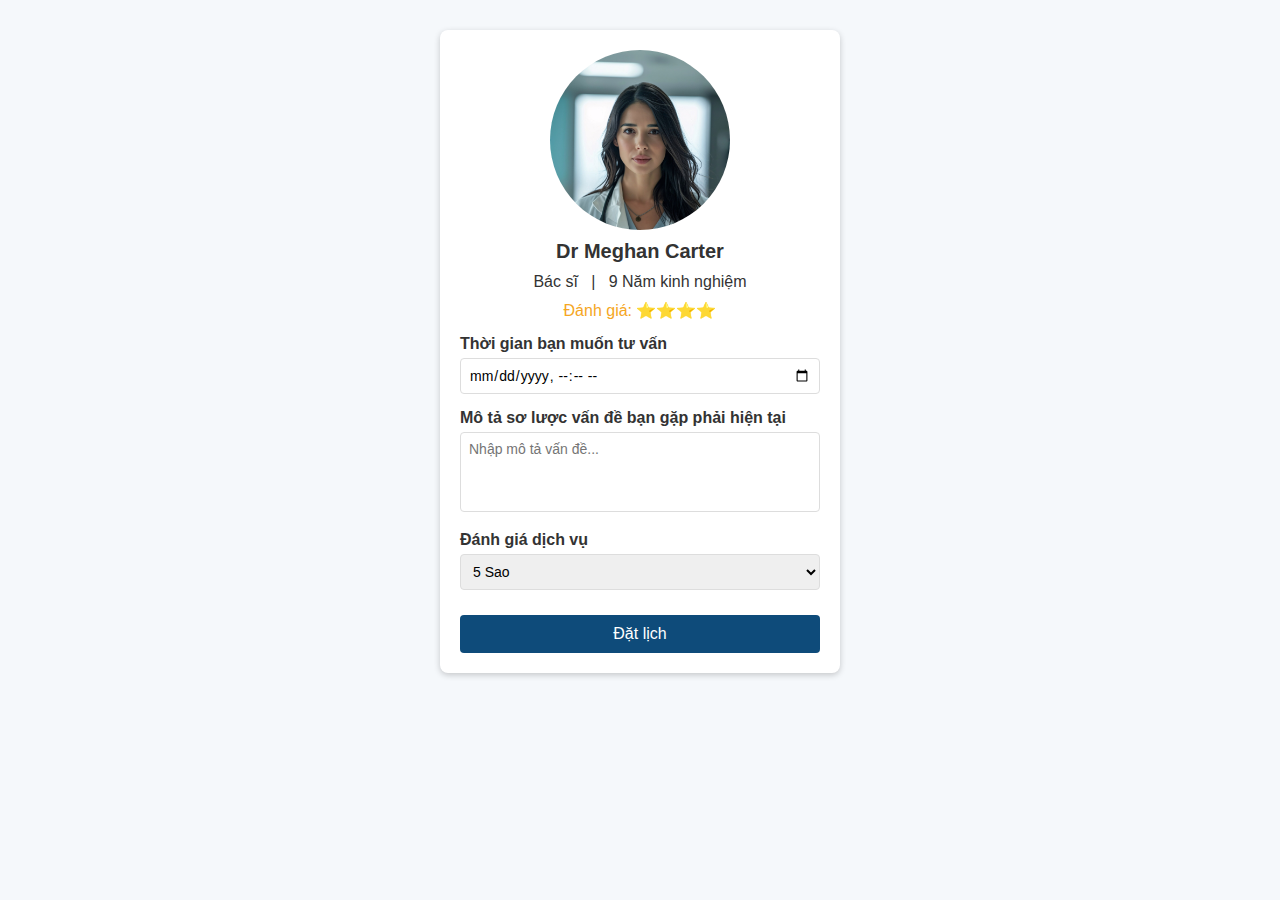
<file: order.doctor1.html>
<!DOCTYPE html>
<html lang="en">

<head>
    <meta charset="UTF-8">
    <meta name="viewport" content="width=device-width, initial-scale=1.0">
    <title>Đặt lịch tư vấn - SoulSync</title>
    <link rel="stylesheet" href="./assets/css/order.doctor.css">
    <link rel="stylesheet" href="./assets/css/reset.css">

</head>

<body>

    <main>
        <section class="consultation-card">
            <div class="profile">
                <div class="profile">
                    <div style="background-image: url('./assets/img/doctor/doctor1.png');" alt="Dr Meghan Carter"
                        class="profile-img">
                    </div>
                    <h2>Dr Meghan Carter</h2>
                    <p>Bác sĩ &nbsp; | &nbsp; 9 Năm kinh nghiệm</p>
                    <p class="rating">Đánh giá: ⭐⭐⭐⭐</p>
                </div>
                <div class="form">
                    <div class="form-group">
                        <label>Thời gian bạn muốn tư vấn</label>
                        <input type="datetime-local">
                    </div>
                    <div class="form-group">
                        <label>Mô tả sơ lược vấn đề bạn gặp phải hiện tại</label>
                        <textarea placeholder="Nhập mô tả vấn đề..."></textarea>
                    </div>
                    <div class="form-group">
                        <label>Đánh giá dịch vụ</label>
                        <select>
                            <option value="5">5 Sao</option>
                            <option value="4">4 Sao</option>
                            <option value="3">3 Sao</option>
                            <option value="2">2 Sao</option>
                            <option value="1">1 Sao</option>
                        </select>
                    </div>
                    <button class="submit-btn" id="sendEmailButton">Đặt lịch</button>
                </div>
        </section>
    </main>
    <script src="./assets/js/doctorscript.js"></script>
</body>

</html>
</file>
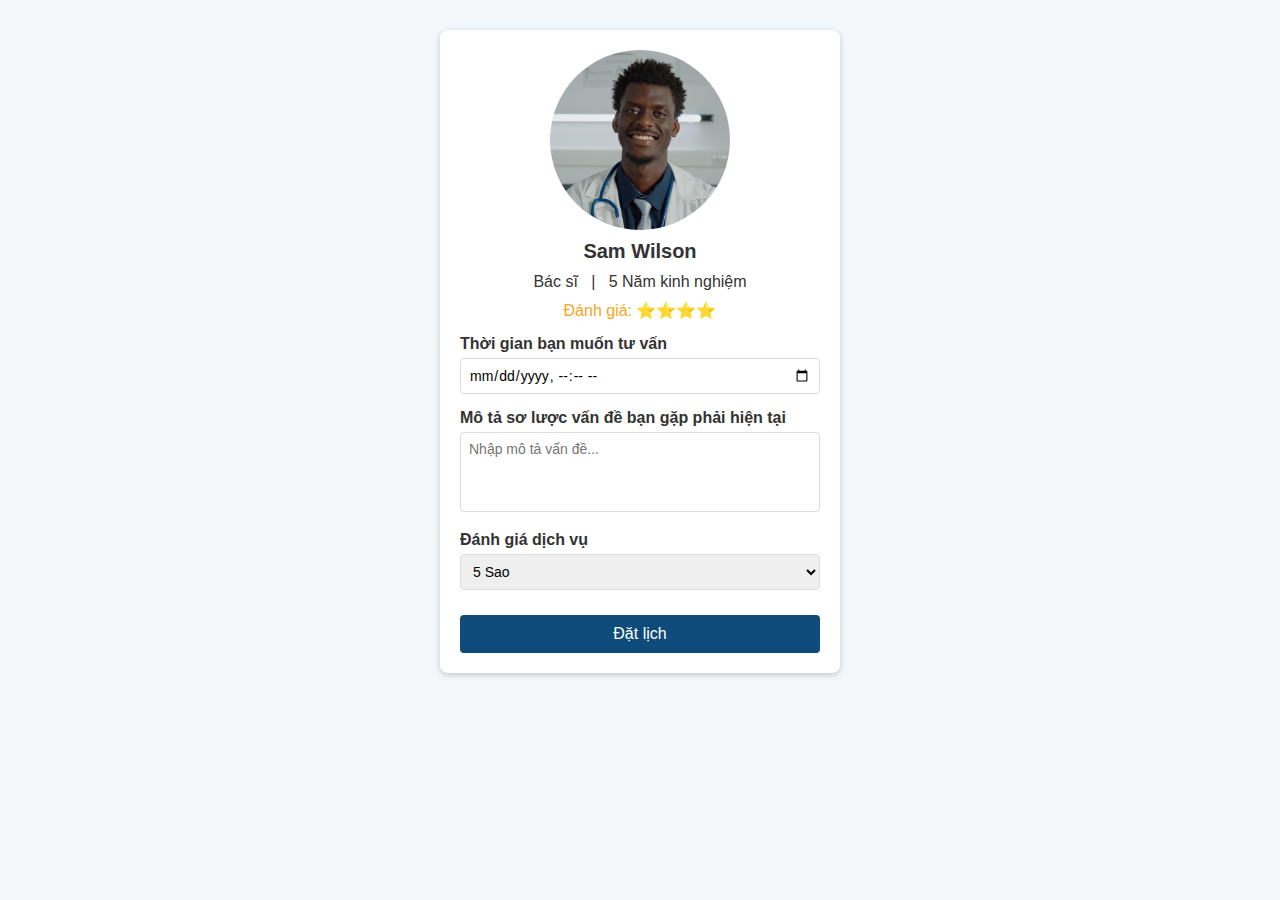
<file: order.doctor2.html>
<!DOCTYPE html>
<html lang="en">

<head>
    <meta charset="UTF-8">
    <meta name="viewport" content="width=device-width, initial-scale=1.0">
    <title>Đặt lịch tư vấn - SoulSync</title>
    <link rel="stylesheet" href="./assets/css/order.doctor.css">

</head>

<body>

    <main>
        <section class="consultation-card">
            <div class="profile">
                <div class="profile">
                    <div style="background-image: url('./assets/img/doctor/doctor2.png');" alt="Dr Meghan Carter"
                        class="profile-img">
                    </div>
                    <h2>Sam Wilson</h2>
                    <p>Bác sĩ &nbsp; | &nbsp; 5 Năm kinh nghiệm</p>
                    <p class="rating">Đánh giá: ⭐⭐⭐⭐</p>
                </div>
                <div class="form">
                    <div class="form-group">
                        <label>Thời gian bạn muốn tư vấn</label>
                        <input type="datetime-local">
                    </div>
                    <div class="form-group">
                        <label>Mô tả sơ lược vấn đề bạn gặp phải hiện tại</label>
                        <textarea placeholder="Nhập mô tả vấn đề..."></textarea>
                    </div>
                    <div class="form-group">
                        <label>Đánh giá dịch vụ</label>
                        <select>
                            <option value="5">5 Sao</option>
                            <option value="4">4 Sao</option>
                            <option value="3">3 Sao</option>
                            <option value="2">2 Sao</option>
                            <option value="1">1 Sao</option>
                        </select>
                    </div>
                    <button class="submit-btn" id="sendEmailButton">Đặt lịch</button>
                </div>
        </section>
    </main>
    <script src="./assets/js/doctorscript.js"></script>
</body>

</html>
</file>
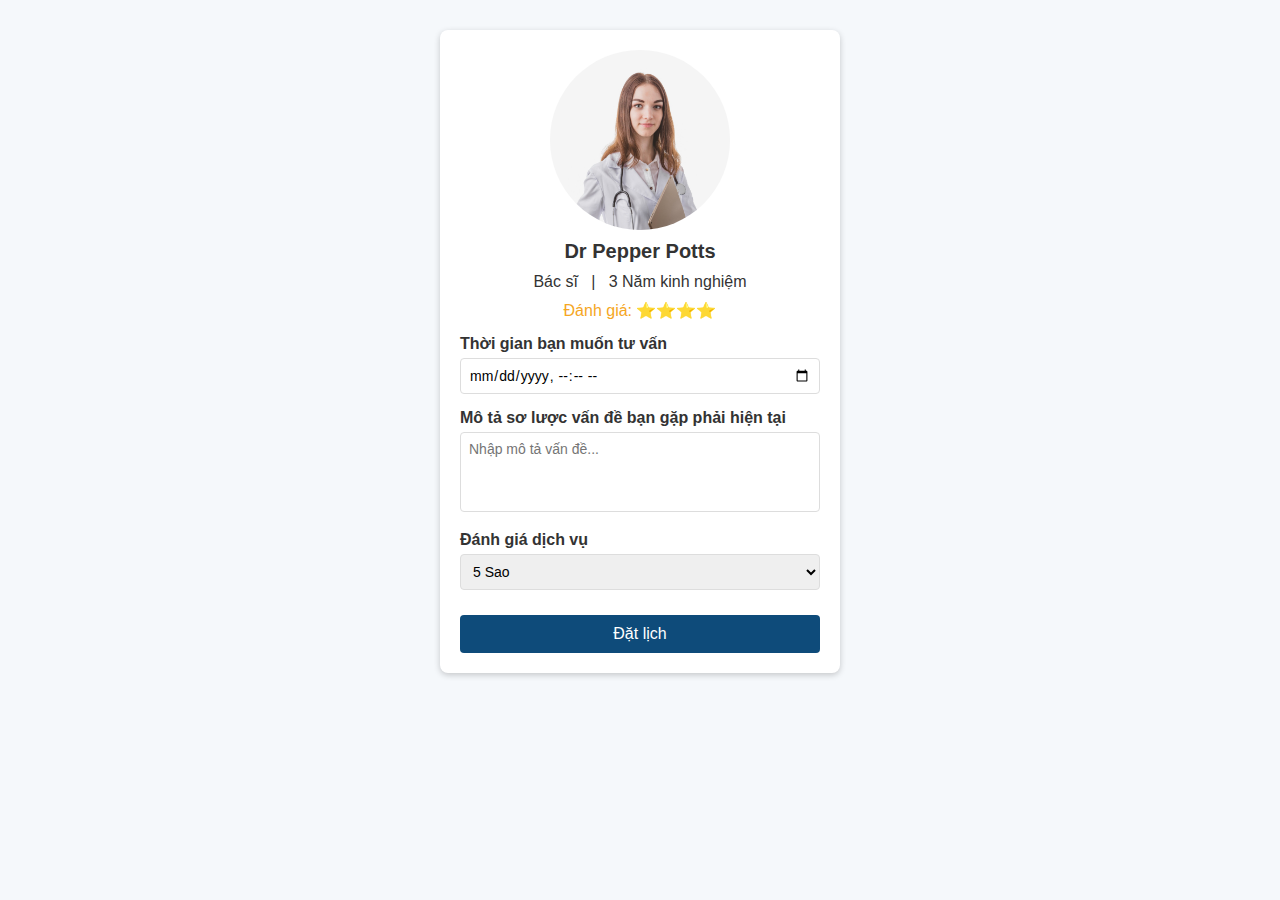
<file: order.doctor3.html>
<!DOCTYPE html>
<html lang="en">

<head>
    <meta charset="UTF-8">
    <meta name="viewport" content="width=device-width, initial-scale=1.0">
    <title>Đặt lịch tư vấn - SoulSync</title>
    <link rel="stylesheet" href="./assets/css/order.doctor.css">

</head>

<body>

    <main>
        <section class="consultation-card">
            <div class="profile">
                <div class="profile">
                    <div style="background-image: url('./assets/img/doctor/doctor3.png');" alt="Dr Meghan Carter"
                        class="profile-img">
                    </div>
                    <h2>Dr Pepper Potts</h2>
                    <p>Bác sĩ &nbsp; | &nbsp; 3 Năm kinh nghiệm</p>
                    <p class="rating">Đánh giá: ⭐⭐⭐⭐</p>
                </div>
                <div class="form">
                    <div class="form-group">
                        <label>Thời gian bạn muốn tư vấn</label>
                        <input type="datetime-local">
                    </div>
                    <div class="form-group">
                        <label>Mô tả sơ lược vấn đề bạn gặp phải hiện tại</label>
                        <textarea placeholder="Nhập mô tả vấn đề..."></textarea>
                    </div>
                    <div class="form-group">
                        <label>Đánh giá dịch vụ</label>
                        <select>
                            <option value="5">5 Sao</option>
                            <option value="4">4 Sao</option>
                            <option value="3">3 Sao</option>
                            <option value="2">2 Sao</option>
                            <option value="1">1 Sao</option>
                        </select>
                    </div>
                    <button class="submit-btn" id="sendEmailButton">Đặt lịch</button>
                </div>
        </section>
    </main>
    <script src="./assets/js/doctorscript.js"></script>
</body>

</html>
</file>
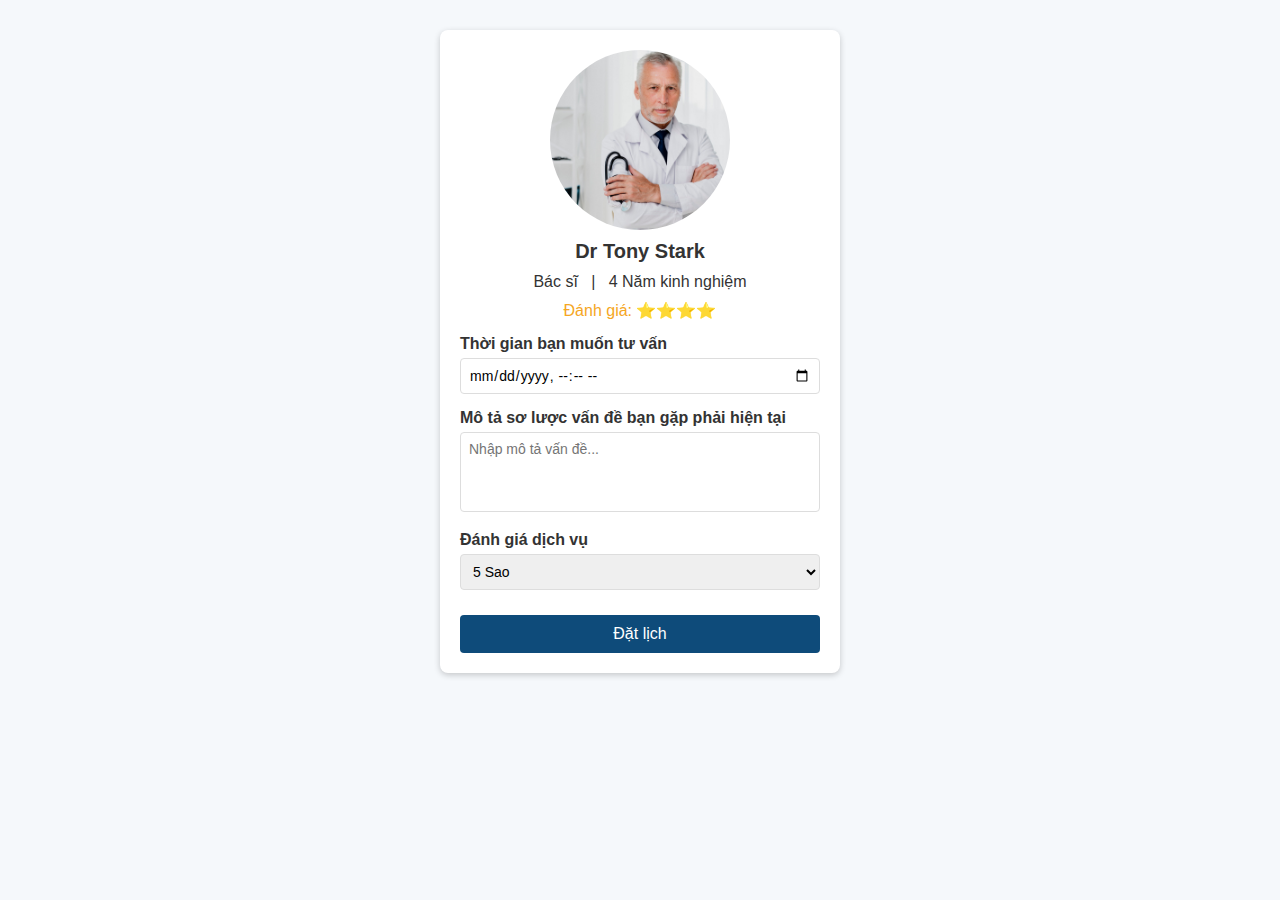
<file: order.doctor4.html>
<!DOCTYPE html>
<html lang="en">

<head>
    <meta charset="UTF-8">
    <meta name="viewport" content="width=device-width, initial-scale=1.0">
    <title>Đặt lịch tư vấn - SoulSync</title>
    <link rel="stylesheet" href="./assets/css/order.doctor.css">

</head>

<body>

    <main>
        <section class="consultation-card">
            <div class="profile">
                <div class="profile">
                    <div style="background-image: url('./assets/img/doctor/doctor4.png');" alt="Dr Meghan Carter"
                        class="profile-img">
                    </div>
                    <h2>Dr Tony Stark</h2>
                    <p>Bác sĩ &nbsp; | &nbsp; 4 Năm kinh nghiệm</p>
                    <p class="rating">Đánh giá: ⭐⭐⭐⭐</p>
                </div>
                <div class="form">
                    <div class="form-group">
                        <label>Thời gian bạn muốn tư vấn</label>
                        <input type="datetime-local">
                    </div>
                    <div class="form-group">
                        <label>Mô tả sơ lược vấn đề bạn gặp phải hiện tại</label>
                        <textarea placeholder="Nhập mô tả vấn đề..."></textarea>
                    </div>
                    <div class="form-group">
                        <label>Đánh giá dịch vụ</label>
                        <select>
                            <option value="5">5 Sao</option>
                            <option value="4">4 Sao</option>
                            <option value="3">3 Sao</option>
                            <option value="2">2 Sao</option>
                            <option value="1">1 Sao</option>
                        </select>
                    </div>
                    <button class="submit-btn" id="sendEmailButton">Đặt lịch</button>
                </div>
        </section>
    </main>
    <script src="./assets/js/doctorscript.js"></script>
</body>

</html>
</file>
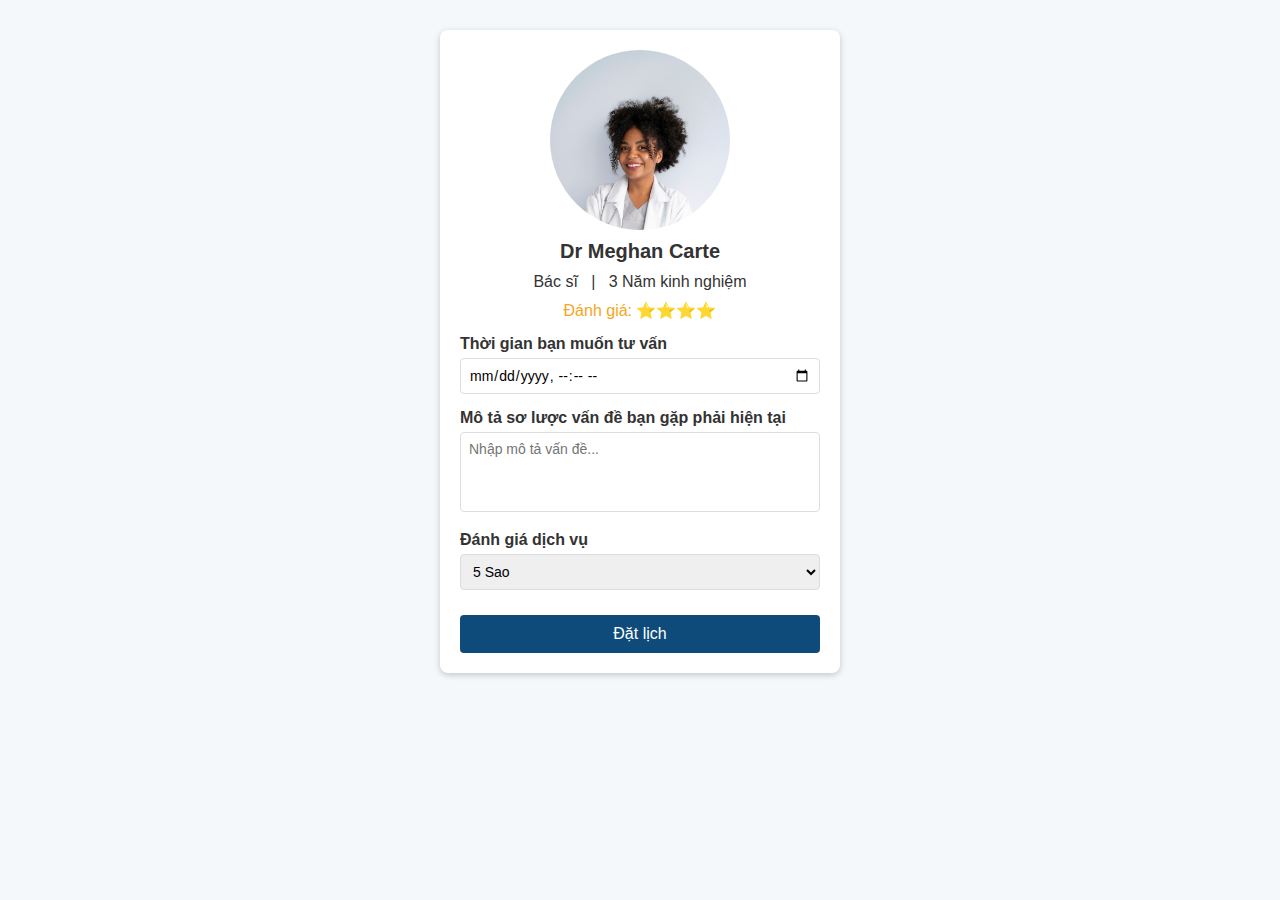
<file: order.doctor5.html>
<!DOCTYPE html>
<html lang="en">

<head>
    <meta charset="UTF-8">
    <meta name="viewport" content="width=device-width, initial-scale=1.0">
    <title>Đặt lịch tư vấn - SoulSync</title>
    <link rel="stylesheet" href="./assets/css/order.doctor.css">

</head>

<body>

    <main>
        <section class="consultation-card">
            <div class="profile">
                <div class="profile">
                    <div style="background-image: url('./assets/img/doctor/doctor5.png');" alt="Dr Meghan Carter"
                        class="profile-img">
                    </div>
                    <h2>Dr Meghan Carte</h2>
                    <p>Bác sĩ &nbsp; | &nbsp; 3 Năm kinh nghiệm</p>
                    <p class="rating">Đánh giá: ⭐⭐⭐⭐</p>
                </div>
                <div class="form">
                    <div class="form-group">
                        <label>Thời gian bạn muốn tư vấn</label>
                        <input type="datetime-local">
                    </div>
                    <div class="form-group">
                        <label>Mô tả sơ lược vấn đề bạn gặp phải hiện tại</label>
                        <textarea placeholder="Nhập mô tả vấn đề..."></textarea>
                    </div>
                    <div class="form-group">
                        <label>Đánh giá dịch vụ</label>
                        <select>
                            <option value="5">5 Sao</option>
                            <option value="4">4 Sao</option>
                            <option value="3">3 Sao</option>
                            <option value="2">2 Sao</option>
                            <option value="1">1 Sao</option>
                        </select>
                    </div>
                    <button class="submit-btn" id="sendEmailButton">Đặt lịch</button>
                </div>
        </section>
    </main>
    <script src="./assets/js/doctorscript.js"></script>
</body>

</html>
</file>
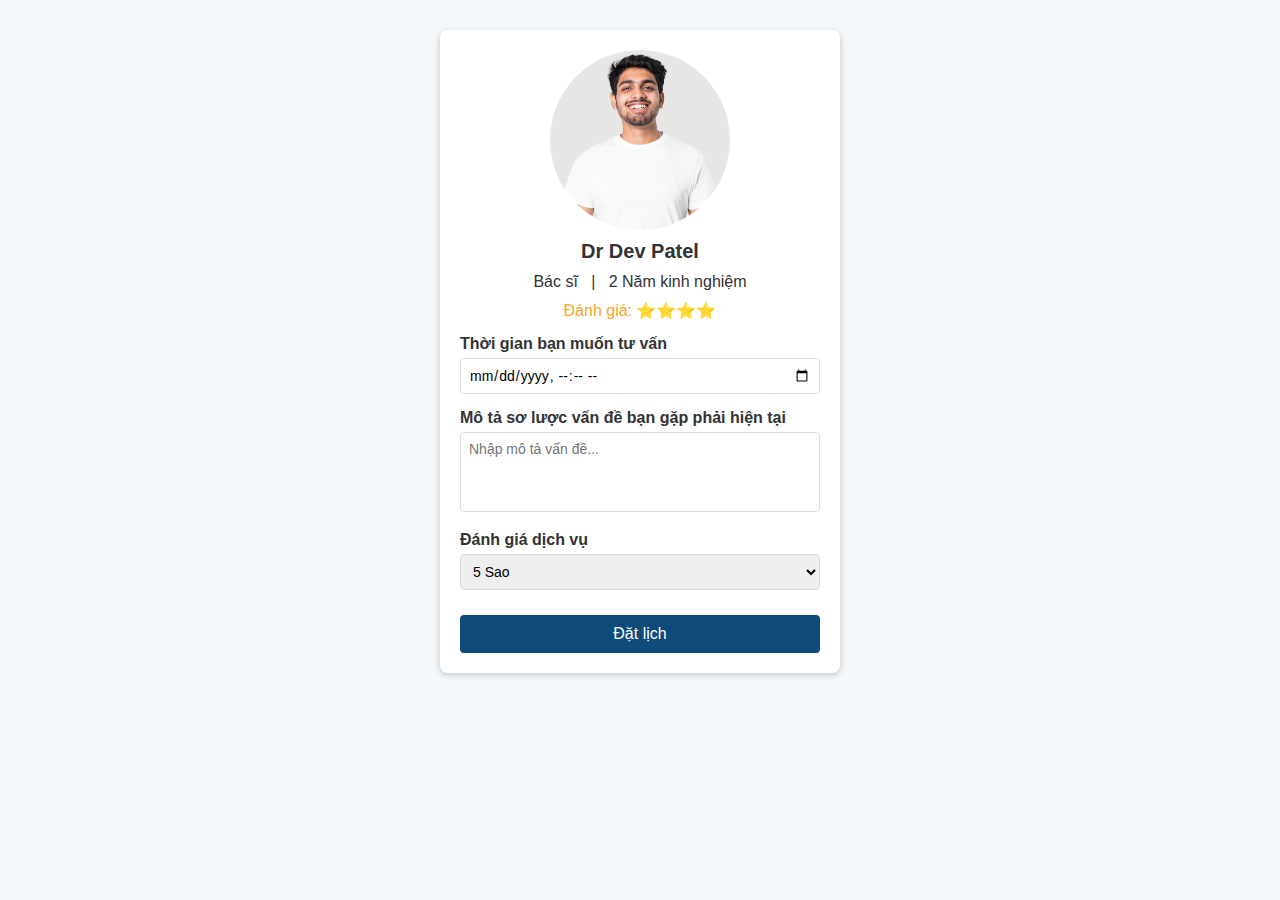
<file: order.doctor6.html>
<!DOCTYPE html>
<html lang="en">

<head>
    <meta charset="UTF-8">
    <meta name="viewport" content="width=device-width, initial-scale=1.0">
    <title>Đặt lịch tư vấn - SoulSync</title>
    <link rel="stylesheet" href="./assets/css/order.doctor.css">

</head>

<body>

    <main>
        <section class="consultation-card">
            <div class="profile">
                <div style="background-image: url('./assets/img/doctor/doctor6.png');" alt="Dr Meghan Carter"
                    class="profile-img">
                </div>
                <h2>Dr Dev Patel</h2>
                <p>Bác sĩ &nbsp; | &nbsp; 2 Năm kinh nghiệm</p>
                <p class="rating">Đánh giá: ⭐⭐⭐⭐</p>
            </div>
            <div class="form">
                <div class="form-group">
                    <label>Thời gian bạn muốn tư vấn</label>
                    <input type="datetime-local">
                </div>
                <div class="form-group">
                    <label>Mô tả sơ lược vấn đề bạn gặp phải hiện tại</label>
                    <textarea placeholder="Nhập mô tả vấn đề..."></textarea>
                </div>
                <div class="form-group">
                    <label>Đánh giá dịch vụ</label>
                    <select>
                        <option value="5">5 Sao</option>
                        <option value="4">4 Sao</option>
                        <option value="3">3 Sao</option>
                        <option value="2">2 Sao</option>
                        <option value="1">1 Sao</option>
                    </select>
                </div>
                <button class="submit-btn" id="sendEmailButton">Đặt lịch</button>
            </div>
        </section>
    </main>
    <script src="./assets/js/doctorscript.js"></script>
</body>

</html>
</file>
<file: assets/css/order.doctor.css>
/* Reset cơ bản */
* {
    margin: 0;
    padding: 0;
    box-sizing: border-box;
    font-family: Arial, sans-serif;
}

body {
    background-color: #f5f8fb;
    color: #333;
}

header {
    display: flex;
    justify-content: space-between;
    align-items: center;
    padding: 10px 20px;
    background-color: #fff;
    box-shadow: 0 2px 4px rgba(0, 0, 0, 0.1);
}

header .logo {
    font-size: 24px;
    font-weight: bold;
    color: #0e4b7a;
}

header nav ul {
    list-style: none;
    display: flex;
    gap: 20px;
}

header nav ul li {
    cursor: pointer;
    padding: 5px;
}

header nav ul li.active {
    font-weight: bold;
    color: #0e4b7a;
}

header .auth button {
    margin-left: 10px;
    padding: 8px 12px;
    border: none;
    border-radius: 4px;
    cursor: pointer;
}

header .auth .register {
    background-color: #0e4b7a;
    color: #fff;
}

main {
    display: flex;
    justify-content: center;
    margin-top: 30px;
}

.consultation-card {
    background: #fff;
    border-radius: 8px;
    box-shadow: 0 2px 6px rgba(0, 0, 0, 0.2);
    padding: 20px;
    width: 400px;
    text-align: center;
}

.profile-img {
    width: 180px;
    height: 180px;
    border-radius: 50%;
    margin: 0px auto;
    background-size: cover;
}

.profile h2 {
    margin: 10px 0;
    font-size: 20px;
}

.profile .rating {
    margin: 10px 0;
    color: #f5a623;
}

.form-group {
    text-align: left;
    margin: 15px 0;
}

label {
    display: block;
    margin-bottom: 5px;
    font-weight: bold;
}

input,
textarea,
select {
    width: 100%;
    padding: 8px;
    border: 1px solid #ddd;
    border-radius: 4px;
    font-size: 14px;
}

textarea {
    resize: none;
    height: 80px;
}

.submit-btn {
    background-color: #0e4b7a;
    color: #fff;
    padding: 10px;
    width: 100%;
    border: none;
    border-radius: 4px;
    font-size: 16px;
    cursor: pointer;
    margin-top: 10px;
}

.submit-btn:hover {
    background-color: #093b5c;
}
</file>
